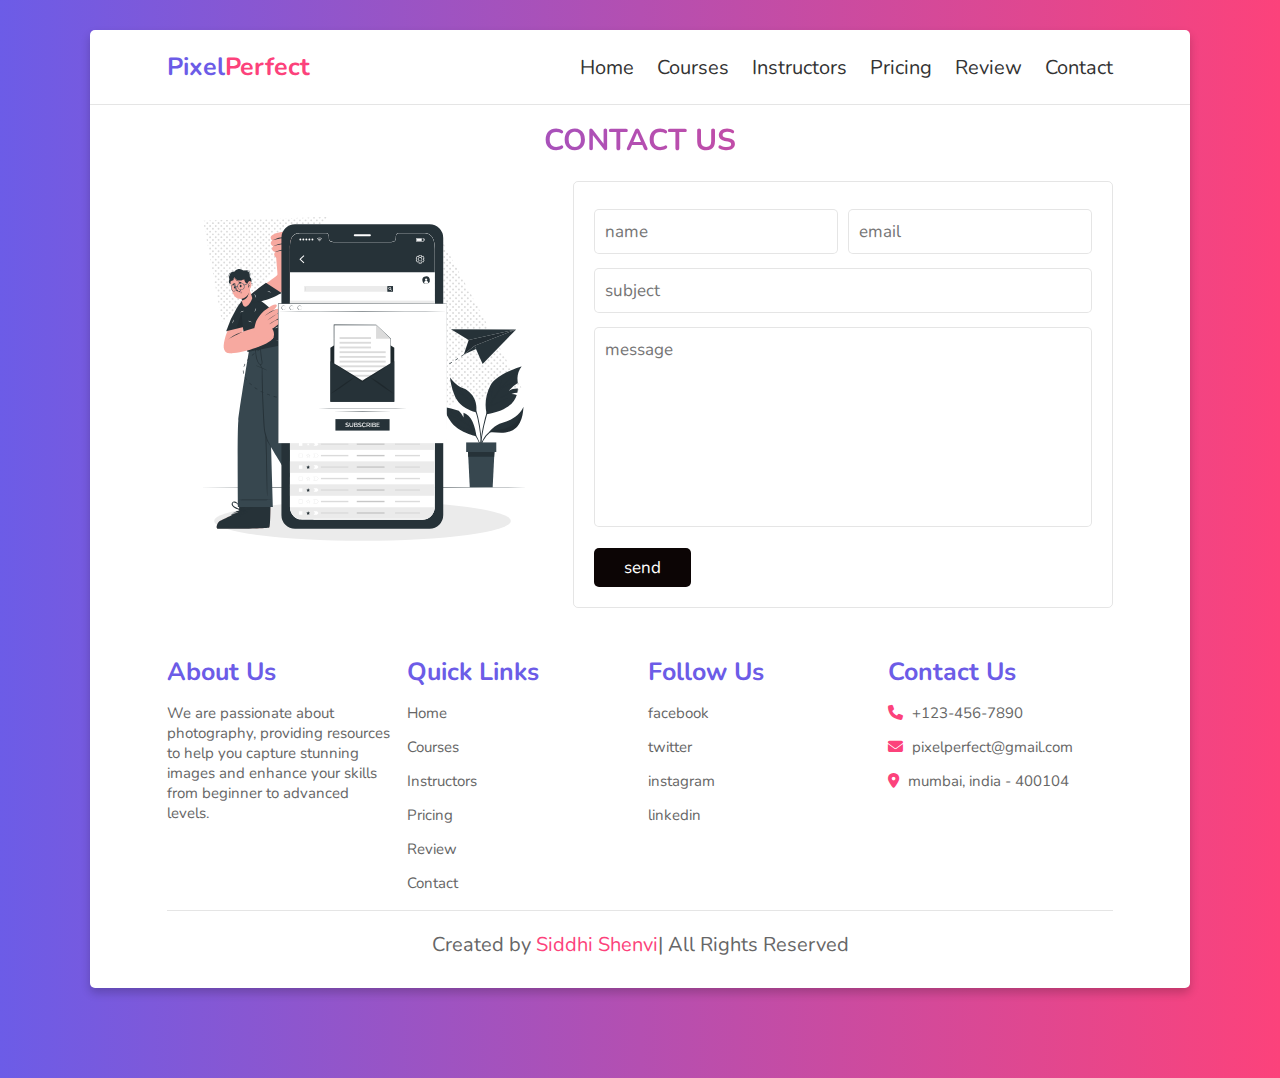
<file: contact.html>
<!DOCTYPE html>
<html lang="en">
  <head>
    <meta charset="UTF-8" />
    <meta name="viewport" content="width=device-width, initial-scale=1.0" />
    <title>contact</title>

    <!--font awesome cdn link -->
    <link
      rel="stylesheet"
      href="https://cdnjs.cloudflare.com/ajax/libs/font-awesome/6.6.0/css/all.min.css"
    />

    <!--custom css file link -->
    <link rel="stylesheet" href="style.css" />
  </head>
  <body>
    <div class="container">
      <header>
        <a href="#" class="logo">Pixel<span>Perfect</span></a>

        <div id="menu" class="fas fa-bars"></div>

        <nav class="navbar">
          <a href="home.html">Home</a>
          <a href="courses.html">Courses</a>
          <a href="instructor.html">Instructors</a>
          <a href="price.html">Pricing</a>
          <a href="review.html">Review</a>
          <a href="contact.html">Contact</a>
        </nav>
      </header>

      <h1 class="heading">contact us</h1>
      <!-- contact section -->

      <section class="contact">
        <div class="image">
          <img src="contact-img.svg" alt="" />
        </div>

        <form action="">
          <div class="inputBox">
            <input type="text" placeholder="name" />
            <input type="email" placeholder="email" />
          </div>

          <input type="text" placeholder="subject" class="box" />

          <textarea placeholder="message" id="" cols="30" rows="10"></textarea>

          <input type="submit" class="btn" value="send" />
        </form>
      </section>

      <!-- footer section -->

      <section class="footer">
        <div class="box-container">
          <div class="box">
            <h3>About Us</h3>
            <p>
              We are passionate about photography, providing resources to help you capture stunning images and enhance your skills from beginner to advanced levels. 
            </p>
          </div>

          <div class="box">
            <h3>Quick Links</h3>
            <a href="#">Home</a>
            <a href="#">Courses</a>
            <a href="#">Instructors</a>
            <a href="#">Pricing</a>
            <a href="#">Review</a>
            <a href="#">Contact</a>
          </div>

          <div class="box">
            <h3>Follow Us</h3>
            <a href="#">facebook</a>
            <a href="#">twitter</a>
            <a href="#">instagram</a>
            <a href="#">linkedin</a>
          </div>

          <div class="box">
            <h3>Contact Us</h3>
            <p><i class="fas fa-phone"> </i> +123-456-7890</p>
            <p><i class="fas fa-envelope"> </i> pixelperfect@gmail.com</p>
            <p><i class="fas fa-map-marker-alt"> </i> mumbai, india - 400104</p>
          </div>
        </div>

        <div class="credit">
          Created by <span> Siddhi Shenvi</span>| All Rights Reserved
        </div>
      </section>
    </div>

    <!--custom js file link -->
    <script src="script.js"></script>
  </body>
</html>
</file>
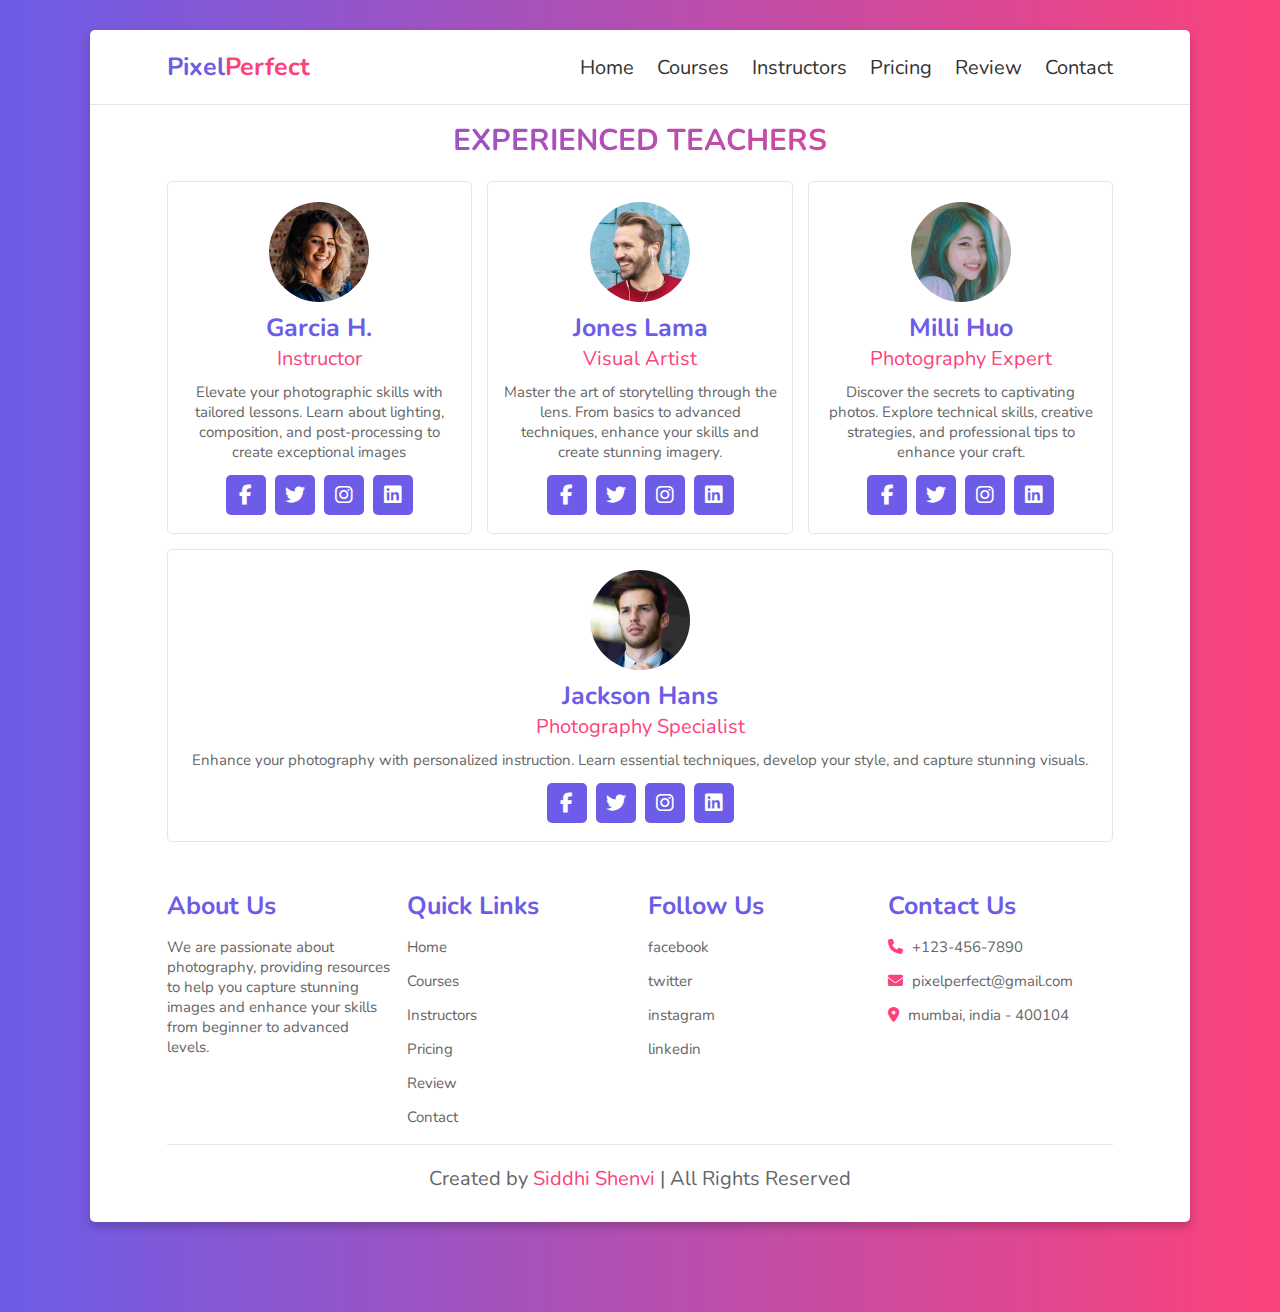
<file: instructor.html>
<!DOCTYPE html>
<html lang="en">
  <head>
    <meta charset="UTF-8" />
    <meta name="viewport" content="width=device-width, initial-scale=1.0" />
    <title>teacher</title>

    <!--font awesome cdn link -->
    <link
      rel="stylesheet"
      href="https://cdnjs.cloudflare.com/ajax/libs/font-awesome/6.6.0/css/all.min.css"
    />

    <!--custom css file link -->
    <link rel="stylesheet" href="style.css" />
  </head>
  <body>
    <div class="container">
      <header>
        <a href="#" class="logo">Pixel<span>Perfect</span></a>

        <div id="menu" class="fas fa-bars"></div>

        <nav class="navbar">
          <a href="home.html">Home</a>
          <a href="courses.html">Courses</a>
          <a href="instructor.html">Instructors</a>
          <a href="price.html">Pricing</a>
          <a href="review.html">Review</a>
          <a href="contact.html">Contact</a>
        </nav>
      </header>
      <h1 class="heading">experienced teachers</h1>

      <!-- teacher section -->

      <section class="teacher">
        <div class="box">
          <img src="teacher-1.png" alt="" />
          <h3>Garcia H.</h3>
          <span>Instructor</span>
          <p>
            Elevate your photographic skills with tailored lessons. Learn about
            lighting, composition, and post-processing to create exceptional
            images
          </p>
          <div class="share">
            <a href="#" class="fab fa-facebook-f"></a>
            <a href="#" class="fab fa-twitter"></a>
            <a href="#" class="fab fa-instagram"></a>
            <a href="#" class="fab fa-linkedin"></a>
          </div>
        </div>

        <div class="box">
          <img src="teacher-2.png" alt="" />
          <h3>Jones Lama</h3>
          <span>Visual Artist</span>
          <p>
            Master the art of storytelling through the lens. From basics to
            advanced techniques, enhance your skills and create stunning
            imagery.
          </p>
          <div class="share">
            <a href="#" class="fab fa-facebook-f"></a>
            <a href="#" class="fab fa-twitter"></a>
            <a href="#" class="fab fa-instagram"></a>
            <a href="#" class="fab fa-linkedin"></a>
          </div>
        </div>

        <div class="box">
          <img src="teacher-3.png" alt="" />
          <h3>Milli Huo</h3>
          <span>Photography Expert</span>
          <p>
            Discover the secrets to captivating photos. Explore technical
            skills, creative strategies, and professional tips to enhance your
            craft.
          </p>
          <div class="share">
            <a href="#" class="fab fa-facebook-f"></a>
            <a href="#" class="fab fa-twitter"></a>
            <a href="#" class="fab fa-instagram"></a>
            <a href="#" class="fab fa-linkedin"></a>
          </div>
        </div>

        <div class="box">
          <img src="teacher-4.png" alt="" />
          <h3>Jackson Hans</h3>
          <span>Photography Specialist</span>
          <p>
            Enhance your photography with personalized instruction. Learn
            essential techniques, develop your style, and capture stunning
            visuals.
          </p>
          <div class="share">
            <a href="#" class="fab fa-facebook-f"></a>
            <a href="#" class="fab fa-twitter"></a>
            <a href="#" class="fab fa-instagram"></a>
            <a href="#" class="fab fa-linkedin"></a>
          </div>
        </div>
      </section>

      <!-- footer section -->

      <section class="footer">
        <div class="box-container">
          <div class="box">
            <h3>About Us</h3>
            <p>
              We are passionate about photography, providing resources to help
              you capture stunning images and enhance your skills from beginner
              to advanced levels.
            </p>
          </div>

          <div class="box">
            <h3>Quick Links</h3>
            <a href="#">Home</a>
            <a href="#">Courses</a>
            <a href="#">Instructors</a>
            <a href="#">Pricing</a>
            <a href="#">Review</a>
            <a href="#">Contact</a>
          </div>

          <div class="box">
            <h3>Follow Us</h3>
            <a href="#">facebook</a>
            <a href="#">twitter</a>
            <a href="#">instagram</a>
            <a href="#">linkedin</a>
          </div>

          <div class="box">
            <h3>Contact Us</h3>
            <p><i class="fas fa-phone"> </i> +123-456-7890</p>
            <p><i class="fas fa-envelope"> </i> pixelperfect@gmail.com</p>
            <p><i class="fas fa-map-marker-alt"> </i> mumbai, india - 400104</p>
          </div>
        </div>

        <div class="credit">
          Created by <span> Siddhi Shenvi </span> | All Rights Reserved
        </div>
      </section>
    </div>

    <!--custom js file link -->
    <script src="script.js"></script>
  </body>
</html>
</file>
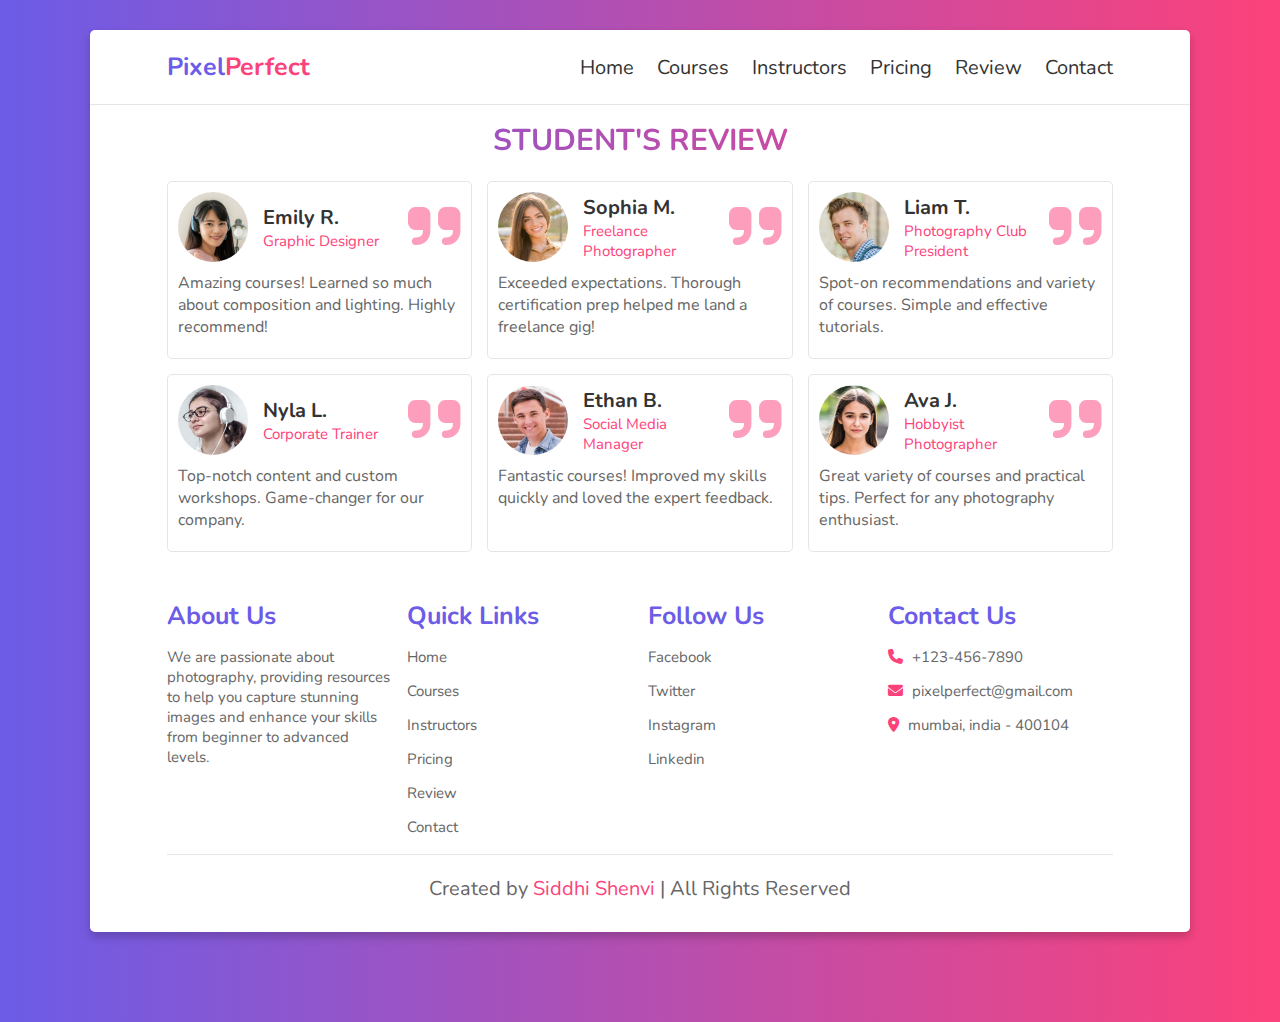
<file: review.html>
<!DOCTYPE html>
<html lang="en">
<head>
    <meta charset="UTF-8">
    <meta name="viewport" content="width=device-width, initial-scale=1.0">
    <title>review</title>

    <!--font awesome cdn link -->
    <link rel="stylesheet" href="https://cdnjs.cloudflare.com/ajax/libs/font-awesome/6.6.0/css/all.min.css">

    <!--custom css file link -->
    <link rel="stylesheet" href="style.css">
</head>
<body>

    
<div class="container">

<header>

<a href="#" class="logo">Pixel<span>Perfect</span></a>

<div id="menu" class="fas fa-bars"></div>

<nav class="navbar">
  <a href="home.html">Home</a>
  <a href="courses.html">Courses</a>
  <a href="instructor.html">Instructors</a>
  <a href="price.html">Pricing</a>
  <a href="review.html">Review</a>
  <a href="contact.html">Contact</a>
</nav>

</header>

      <h1 class="heading">student's review</h1>

      <!-- review section -->

      <section class="review">

        <div class="box">
          <div class="student">
            <div class="student-info">
              <img src="student-1.png" alt="">
              <div class="info">
                <h3>Emily R.</h3>
                <span>Graphic Designer</span>
              </div>
            </div>
            <i class="fas fa-quote-right"></i>
          </div>
          <p class="text">Amazing courses! Learned so much about composition and lighting. Highly recommend!</p>
        </div>

        <div class="box">
          <div class="student">
            <div class="student-info">
              <img src="student-2.png" alt="">
              <div class="info">
                <h3>Sophia M.</h3>
                <span>Freelance Photographer</span>
              </div>
            </div>
            <i class="fas fa-quote-right"></i>
          </div>
          <p class="text">Exceeded expectations. Thorough certification prep helped me land a freelance gig!</p>
        </div>

        <div class="box">
          <div class="student">
            <div class="student-info">
              <img src="student-3.png" alt="">
              <div class="info">
                <h3>Liam T.</h3>
                <span>Photography Club President</span>
              </div>
            </div>
            <i class="fas fa-quote-right"></i>
          </div>
          <p class="text">Spot-on recommendations and variety of courses. Simple and effective tutorials.</p>
        </div>

        <div class="box">
          <div class="student">
            <div class="student-info">
              <img src="student-4.png" alt="">
              <div class="info">
                <h3>Nyla L.</h3>
                <span>Corporate Trainer</span>
              </div>
            </div>
            <i class="fas fa-quote-right"></i>
          </div>
          <p class="text">Top-notch content and custom workshops. Game-changer for our company.</p>
        </div>

        <div class="box">
          <div class="student">
            <div class="student-info">
              <img src="student-5.png" alt="">
              <div class="info">
                <h3>Ethan B.</h3>
                <span>Social Media Manager</span>
              </div>
            </div>
            <i class="fas fa-quote-right"></i>
          </div>
          <p class="text">Fantastic courses! Improved my skills quickly and loved the expert feedback.</p>
        </div>

        <div class="box">
          <div class="student">
            <div class="student-info">
              <img src="student-6.png" alt="">
              <div class="info">
                <h3>Ava J.</h3>
                <span>Hobbyist Photographer</span>
              </div>
            </div>
            <i class="fas fa-quote-right"></i>
          </div>
          <p class="text">Great variety of courses and practical tips. Perfect for any photography enthusiast.</p>
        </div>
      </section>

      <!-- footer section -->

      <section class="footer">
        <div class="box-container">
          <div class="box">
            <h3>About Us</h3>
            <p>
              We are passionate about photography, providing resources to help you capture stunning images and enhance your skills from beginner to advanced levels. 
            </p>
          </div>

          <div class="box">
            <h3>Quick Links</h3>
            <a href="#">Home</a>
            <a href="#">Courses</a>
            <a href="#">Instructors</a>
            <a href="#">Pricing</a>
            <a href="#">Review</a>
            <a href="#">Contact</a>
          </div>

          <div class="box">
            <h3>Follow Us</h3>
            <a href="#">Facebook</a>
            <a href="#">Twitter</a>
            <a href="#">Instagram</a>
            <a href="#">Linkedin</a>
          </div>

          <div class="box">
            <h3>Contact Us</h3>
            <p> <i class="fas fa-phone"> </i> +123-456-7890 </p>
            <p> <i class="fas fa-envelope"> </i> pixelperfect@gmail.com </p>
            <p> <i class="fas fa-map-marker-alt"> </i> mumbai, india - 400104 </p>
        </div>

        </div>

        <div class="credit"> Created by <span> Siddhi Shenvi </span>| All Rights Reserved </div>

      </section>

</div>















<!--custom js file link -->
<script src="script.js"></script>

</body>
</html>
</file>
<file: style.css>
@import url("https://fonts.googleapis.com/css2?family=Nunito:wght@200;300;400;600;700&display=swap");

:root {
  --violet: #6c5ce7;
  --pink: #fc427b;
  --gradient: linear-gradient(90deg, var(--violet), var(--pink));
}

* {
  font-family: "Nunito", sans-serif;
  margin: 0;
  padding: 0;
  box-sizing: border-box;
  outline: none;
  border: none;
  text-decoration: none;
  transition: all 0.2s ease-out;
}

html {
  font-size: 62.5%;
  overflow-x: hidden;
}

html::-webkit-scrollbar {
  width: 1rem;
}

html::-webkit-scrollbar-track {
  background: #333;
}

html::-webkit-scrollbar-thumb {
  background: #fff;
  border-radius: 5rem;
}

body {
  background: var(--gradient);
  padding: 3rem 7%;
  padding-bottom: 9rem;
}

section {
  padding: 2rem 7%;
}

.container {
  background: #fff;
  border-radius: 0.5rem;
  box-shadow: 0 0.5rem 1rem rgba(0, 0, 0, 0.2);
}

.heading {
  color: transparent;
  background: var(--gradient);
  --webkit-background-clip: text;
  background-clip: text;
  padding: 0 1rem;
  padding-top: 1.5rem;
  text-align: center;
  font-size: 3rem;
  text-transform: uppercase;
}

.btn {
  display: inline-block;
  margin-top: 1rem;
  padding: 0.8rem 3rem;
  border-radius: 0.5rem;
  background: #0c0505;
  color: #fff;
  cursor: pointer;
  font-size: 1.7rem;
}

.btn:hover {
  background: var(--gradient);
}

header {
  display: flex;
  align-items: center;
  justify-content: space-between;
  width: 100%;
  padding: 2rem 7%;
  border-bottom: 0.1rem solid rgba(0, 0, 0, 0.1);
  position: relative;
  z-index: 1000;
}

header .logo {
  font-size: 2.5rem;
  color: var(--violet);
  font-weight: bold;
}

header .logo span {
  color: var(--pink);
}

header .navbar a {
  margin-left: 2rem;
  font-size: 2rem;
  color: #333;
}

header .navbar a:hover {
  color: var(--pink);
}

#menu {
  font-size: 2.5rem;
  padding: 0.5rem 1rem;
  border-radius: 0.3rem;
  border: 0.1rem solid rgba(0, 0, 0, 0.2);
  cursor: pointer;
  display: none;
}

.home {
  display: flex;
  flex-wrap: wrap;
  gap: 1.5rem;
  align-items: center;
}

.home .content {
  flex: 1 1 40rem;
}

.home .image {
  flex: 1 1 40rem;
}

.home .image img {
  width: 100%;
}

.home .content h3 {
  color: transparent;
  background: var(--gradient);
  --webkit-background-clip: text;
  background-clip: text;
  font-size: 4rem;
}

.home .content p {
  padding: 0.5rem 0;
  font-size: 1.7rem;
  color: #666;
}

.course {
  display: flex;
  flex-wrap: wrap;
  gap: 1.5rem;
}

.course .box {
  flex: 1 1 30rem;
  border-radius: 0.5rem;
  border: 0.1rem solid rgba(0, 0, 0, 0.1);
  padding: 1rem;
  position: relative;
}

.course .box img {
  height: 25rem;
  width: 100%;
}

.course .box .amount {
  position: absolute;
  top: 1rem;
  left: 1rem;
  font-size: 2rem;
  padding: 0.5rem 1rem;
  background: var(--pink);
  color: #fff;
  border-radius: 0.5rem;
}

.course .box .stars i {
  color: var(--violet);
  font-size: 1.5rem;
  padding: 1rem 0;
}

.course .box h3 {
  color: var(--pink);
  font-size: 2.5rem;
}

.course .box p {
  color: #666;
  font-size: 1.5rem;
  padding: 0.5rem 0;
}

.course .icons {
  display: flex;
  justify-content: space-between;
  border-top: 0.1rem solid rgba(0, 0, 0, 0.1);
  margin-top: 1rem;
  padding: 0.5rem;
  padding-top: 1rem;
}

.course .icons p {
  color: #666;
  font-size: 1.3rem;
}

.course .icons p i {
  padding-right: 0.4rem;
  color: var(--pink);
}

.teacher {
  display: flex;
  flex-wrap: wrap;
  gap: 1.5rem;
}

.teacher .box {
  flex: 1 1 23rem;
  border: 0.1rem solid rgba(0, 0, 0, 0.1);
  border-radius: 0.5rem;
  padding: 1.5rem;
  text-align: center;
}

.teacher .box img {
  height: 10rem;
  width: 10rem;
  margin: 0.5rem 0;
  border-radius: 50%;
  object-fit: cover;
}

.teacher .box h3 {
  color: var(--violet);
  font-size: 2.5rem;
}

.teacher .box span {
  color: var(--pink);
  font-size: 2rem;
}

.teacher .box p {
  color: #666;
  font-size: 1.5rem;
  padding: 1rem 0;
}

.teacher .box .share a {
  height: 4rem;
  width: 4rem;
  line-height: 4rem;
  font-size: 2rem;
  background: var(--violet);
  border-radius: 0.5rem;
  margin: 0.3rem;
  color: #fff;
}

.teacher .box .share a:hover {
  background: var(--violet);
}

.price {
  display: flex;
  flex-wrap: wrap;
  gap: 1.5rem;
}

.price .box {
  flex: 1 1 30rem;
  text-align: center;
  border: 0.1rem solid rgba(0, 0, 0, 0.1);
  border-radius: 0.5rem;
}

.price .box h3 {
  font-size: 2.5rem;
  color: #333;
  padding: 1.5rem 0;
}

.price .box .amount {
  font-size: 4.5rem;
  color: #fff;
  padding: 1rem 0;
  background: var(--gradient);
  font-weight: bold;
}

.price .box .amount span {
  font-size: 2rem;
}

.price .box ul {
  border-bottom: 0.1rem solid rgba(0, 0, 0, 0.1);
  padding-bottom: 1rem 0;
  list-style: none;
}

.price .box ul li {
  padding: 0.7rem 0;
  font-size: 1.7rem;
  color: #666;
}

.price .box .btn {
  margin: 2rem 0;
}

.review {
  display: flex;
  flex-wrap: wrap;
  gap: 1.5rem;
}

.review .box {
  border-radius: 0.5rem;
  border: 0.1rem solid rgba(0, 0, 0, 0.1);
  padding: 1rem;
  flex: 1 1 30rem;
}

.review .box .student {
  display: flex;
  align-items: center;
  justify-content: space-between;
}

.review .box .student .student-info {
  display: flex;
  align-items: center;
}

.review .box .student i {
  font-size: 6rem;
  color: var(--pink);
  opacity: 0.5;
}

.review .box .student .student-info img {
  border-radius: 50%;
  object-fit: cover;
  height: 7rem;
  width: 7rem;
  margin-right: 1.5rem;
}

.review .box .student .student-info h3 {
  font-size: 2rem;
  color: #333;
}

.review .box .student .student-info span {
  font-size: 1.5rem;
  color: var(--pink);
}

.review .box .text {
  padding: 1rem 0;
  font-size: 1.6rem;
  color: #666;
}

.contact {
  display: flex;
  flex-wrap: wrap;
  gap: 1.5rem;
}

.contact .image {
  flex: 1 1 35rem;
}

.contact .image img {
  width: 100%;
}

.contact form {
  flex: 1 1 50rem;
  border: 0.1rem solid rgba(0, 0, 0, 0.1);
  border-radius: 0.5rem;
  padding: 2rem;
}

.contact form .inputBox {
  display: flex;
  justify-content: space-between;
  flex-wrap: wrap;
}

.contact form .inputBox input,
.contact form .box,
.contact form textarea {
  width: 100%;
  padding: 1rem;
  margin: 0.7rem 0;
  font-size: 1.7rem;
  border: 0.1rem solid rgba(0, 0, 0, 0.1);
  border-radius: 0.5rem;
  text-transform: none;
}

.contact form .inputBox input:focus,
.contact form .box:focus,
.contact form textarea:focus {
  border-color: var(--pink);
}

.contact form .inputBox input {
  width: 49%;
}

.contact form textarea {
  height: 20rem;
  resize: none;
}

.footer .box-container {
  display: flex;
  flex-wrap: wrap;
  gap: 1.5rem;
}

.footer .box-container .box {
  flex: 1 1 20rem;
}

.footer .box-container .box h3 {
  font-size: 2.5rem;
  color: var(--violet);
  padding: 0.7rem 0;
}

.footer .box-container .box p {
  font-size: 1.5rem;
  color: #666;
  padding: 0.7rem 0;
}

.footer .box-container .box a {
  display: block;
  font-size: 1.5rem;
  color: #666;
  padding: 0.7rem 0;
}

.footer .box-container .box a:hover {
  color: var(--pink);
}

.footer .box-container .box p i {
  padding-right: 0.5rem;
  color: var(--pink);
}

.footer .credit {
  font-size: 2rem;
  margin-top: 1rem;
  padding: 1rem;
  padding-top: 2rem;
  text-align: center;
  border-top: 0.1rem solid rgba(0, 0, 0, 0.1);
  color: #666;
}

.footer .credit span {
  color: var(--pink);
}

/* media queries */

@media (max-width: 991px) {
  html {
    font-size: 55%;
  }

  body {
    padding: 1.5rem;
  }

  header {
    padding: 2rem;
  }

  section {
    padding: 2rem;
  }
}

@media (max-width: 768px) {
  #menu {
    display: initial;
  }

  header .navbar {
    position: absolute;
    top: 100%;
    left: 0;
    right: 0;
    background: #fff;
    border-top: 0.1rem solid rgba(0, 0, 0, 0.2);
    border-bottom: 0.1rem solid rgba(0, 0, 0, 0.2);
    clip-path: polygon(0 0, 100% 0, 100% 0, 0 0);
  }

  header .navbar.active {
    clip-path: polygon(0 0, 100% 0, 100% 100%, 0 100%);
  }

  header .navbar a {
    font-size: 2.5rem;
    display: block;
    margin: 2rem 0;
    text-align: center;
  }

  .contact form .inputBox input {
    width: 100%;
  }
}

@media (max-width: 400px) {
  html {
    font-size: 50%;
  }
}
</file>
